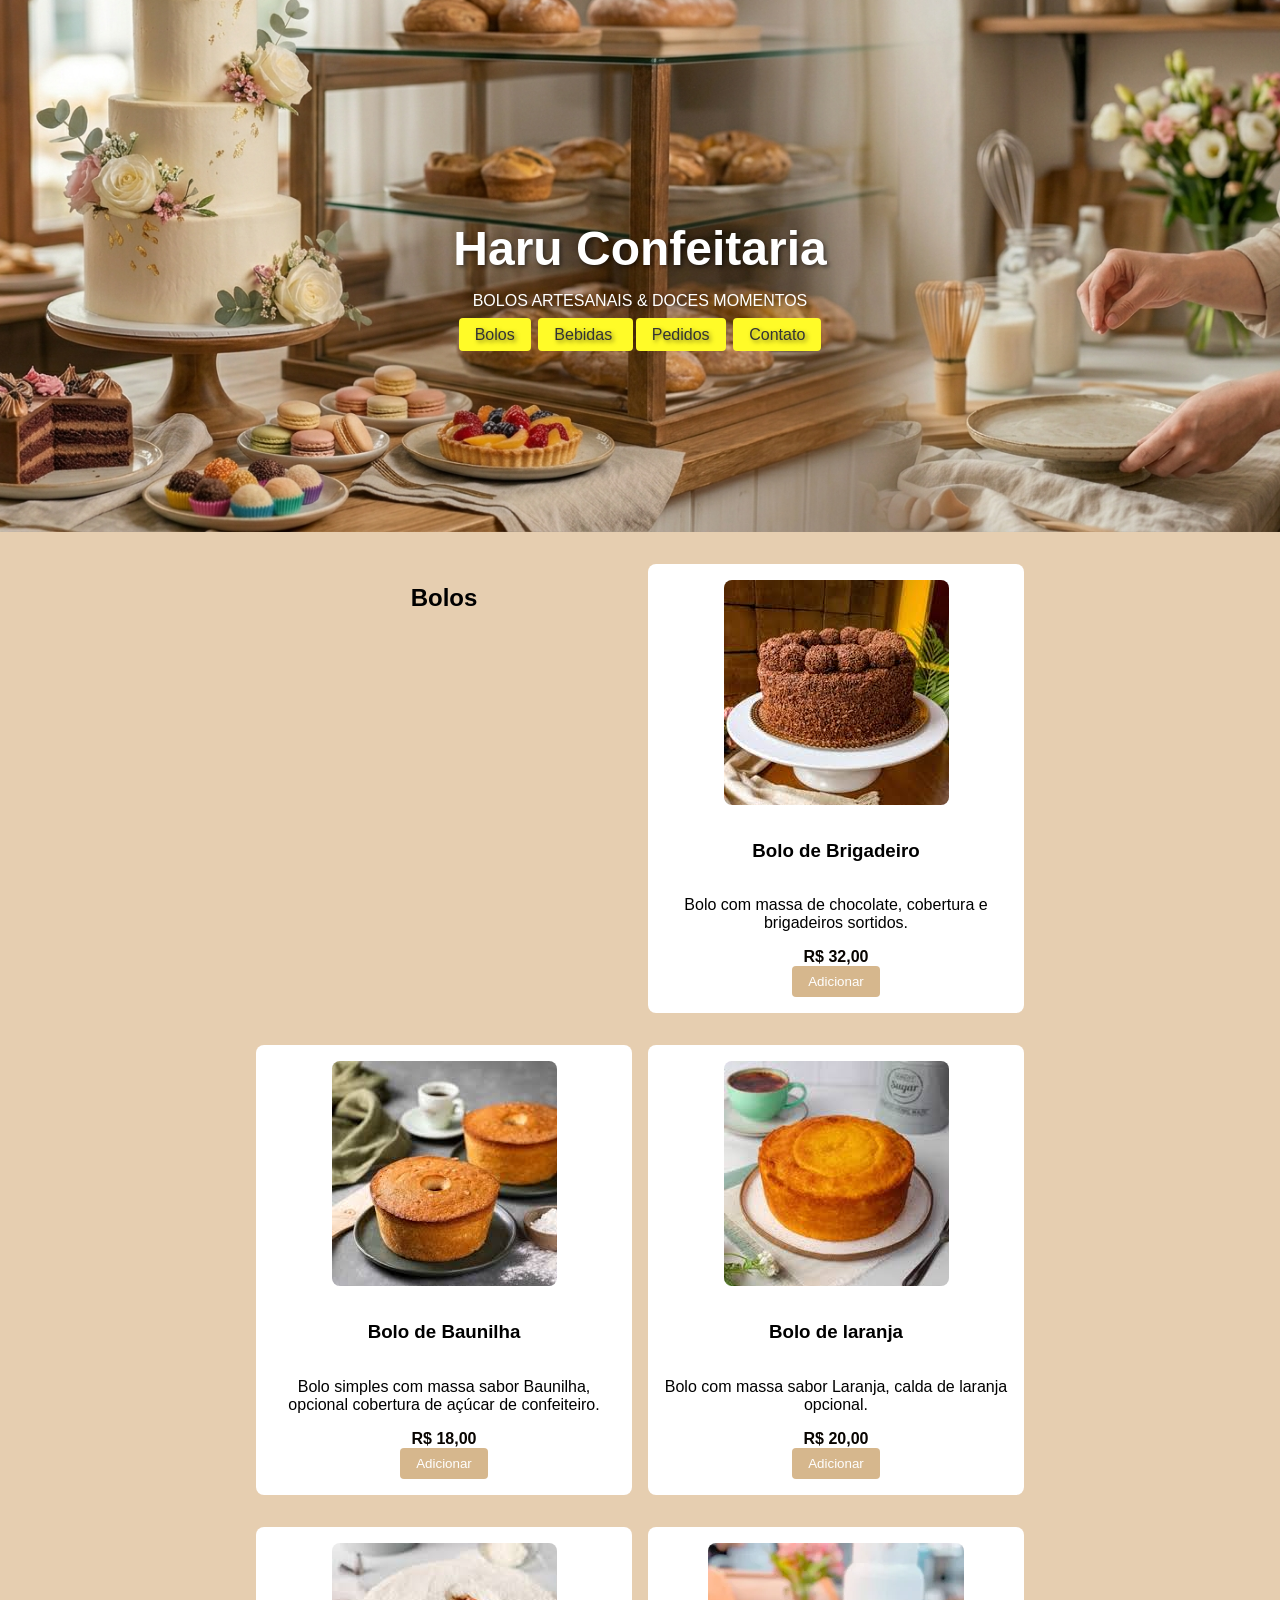
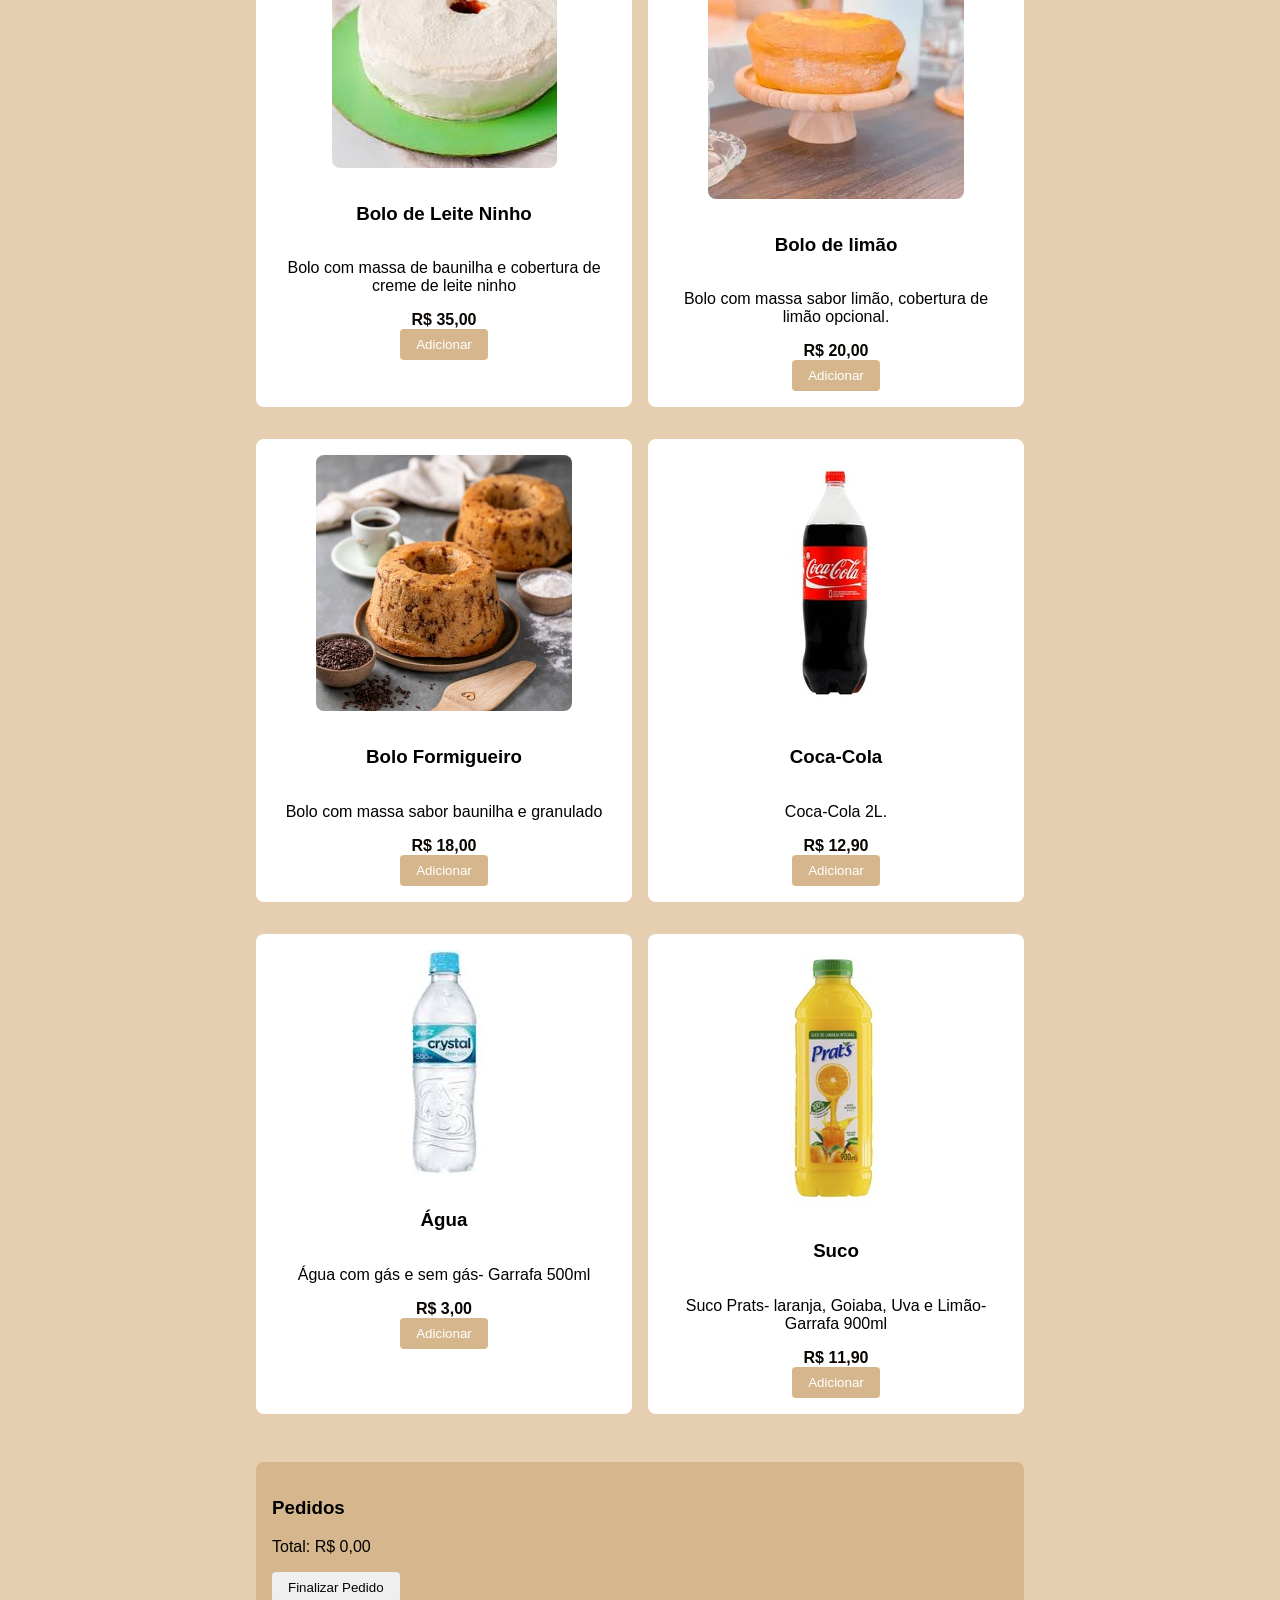
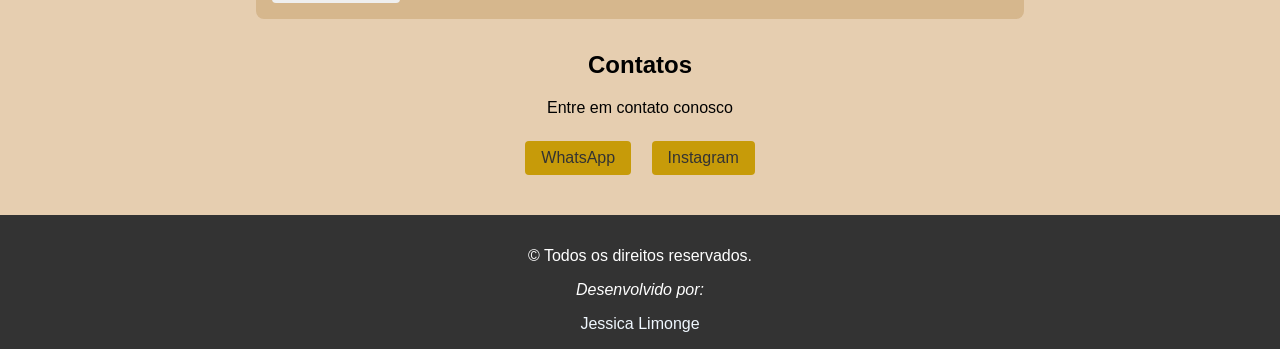
<file: index.html>
<!DOCTYPE html>
<html>

<head>
    <meta charset='utf-8'>
    <meta http-equiv='X-UA-Compatible' content='IE=edge'>
    <title>Page Title</title>
    <meta name='viewport' content='width=device-width, initial-scale=1'>
    <link rel='stylesheet' type='text/css' media='screen' href='style.css'>
</head>

<body>

    <header class="banner">
        <div class="banner-content">
            <h1>Haru Confeitaria </h1>
            <p>BOLOS ARTESANAIS & DOCES MOMENTOS</p>
            <nav>
                <a href="">Bolos</a>
                <a href="">Bebidas </a>
                <a href="">Pedidos</a>
                <a href="">Contato</a>
            </nav>
    </header>

    <main>
        <section id="confeitaria" class="categoria">
            <h2>Bolos</h2>
            <div class="produto">
                <img src="images/Bolo de Brigadeiro.jpeg" alt="Diversos sabores de bolo de pote">
                <h3>Bolo de Brigadeiro</h3>
                <p> Bolo com massa de chocolate, cobertura e brigadeiros sortidos.</p>
                <span class="preco">R$ 32,00</span>
                <button class="adicionar">Adicionar</button>
            </div>
            <div class="produto">
                <img src="images/Bolo de Baunilha.jpeg" alt="Diversos sabores de bolo de pote">
                <h3>Bolo de Baunilha</h3>
                <p> Bolo simples com massa sabor Baunilha, opcional cobertura de açúcar de confeiteiro.</p>
                <span class="preco">R$ 18,00</span>
                <button class="adicionar">Adicionar</button>
            </div>
            <div class="produto">
                <img src="images/Bolo de laranja.jpeg" alt="Diversos sabores de bolo de pote">
                <h3>Bolo de laranja</h3>
                <p> Bolo com massa sabor Laranja, calda de laranja opcional.</p>
                <span class="preco">R$ 20,00</span>
                <button class="adicionar">Adicionar</button>
            </div>
            <div class="produto">
                <img src="images/Bolo de Leite Ninho.jpeg" alt="Diversos sabores de bolo de pote">
                <h3>Bolo de Leite Ninho</h3>
                <p> Bolo com massa de baunilha e cobertura de creme de leite ninho </p>
                <span class="preco">R$ 35,00</span>
                <button class="adicionar">Adicionar</button>
            </div>
            <div class="produto">
                <img src="images/Bolo de limão.webp" alt="Diversos sabores de bolo de pote">
                <h3>Bolo de limão</h3>
                <p> Bolo com massa sabor limão, cobertura de limão opcional.</p>
                <span class="preco">R$ 20,00</span>
                <button class="adicionar">Adicionar</button>
            </div>
            <div class="produto">
                <img src="images/Bolo formigueiro.jpeg" alt="Diversos sabores de bolo de pote">
                <h3>Bolo Formigueiro</h3>
                <p> Bolo com massa sabor baunilha e granulado</p>
                <span class="preco">R$ 18,00</span>
                <button class="adicionar">Adicionar</button>
            </div>
            <div class="produto">
                <img src="images/Coca-Cola.jpg" alt="Diversos sabores de bolo de pote">
                <h3>Coca-Cola</h3>
                <p> Coca-Cola 2L.</p>
                <span class="preco">R$ 12,90</span>
                <button class="adicionar">Adicionar</button>
            </div>
            <div class="produto">
                <img src="images/água.jpg" alt="Diversos sabores de bolo de pote">
                <h3>Água</h3>
                <p> Água com gás e sem gás- Garrafa 500ml</p>
                <span class="preco">R$ 3,00</span>
                <button class="adicionar">Adicionar</button>
            </div>
            <div class="produto">
                <img src="images/Suco.jpg" alt="Diversos sabores de bolo de pote">
                <h3>Suco</h3>
                <p> Suco Prats- laranja, Goiaba, Uva e Limão- Garrafa 900ml</p>
                <span class="preco">R$ 11,90</span>
                <button class="adicionar">Adicionar</button>
            </div>
        </section>

        <section id="pedidos">
            <h3>Pedidos</h3>
            <ul id="lista-pedido">
            </ul>
            <p id="total">Total: R$ 0,00</p>
            <button id="finalizar-pedido">Finalizar Pedido</button>
        </section>

        <section id="contato">
            <h2>Contatos</h2>
            <p>Entre em contato conosco</p>
            <div class="redes-sociais">
                <a href="https://wa.me/43998052669" target="_blank">WhatsApp</a>
                <a href="https://instagram.com/jessica.limonge" target="_blank">Instagram</a>
            </div>
        </section>

    </main>

    <footer>
        <p> &copy; Todos os direitos reservados. </p>
        <p><em>Desenvolvido por: </em></p>
        <a href="https://linkedin.com/in/jessicalimonge">Jessica Limonge</a>

    </footer>

    <script src='script.js'></script>

</body>

</html>
</file>
<file: style.css>
body{
    font-family:  'Segoe UI', Tahoma, Geneva, Verdana, sans-serif;
    margin: 0;
    padding: 0;
    background-color: #e6ceb0;
}

header{
   background-color:rgb(53, 145, 168);
   color: #fff;
   text-align: center;
   padding: 1rem  0;

}

.banner{
     background-image: url('images/Banner3.png');
     background-size: cover;
     background-position: center;
     height: 500px;
     display: flex;
     align-items: center;
     justify-content: center;
     text-align: center;
     color: #fff;
     text-shadow: 2px 2px 4px rgba(0, 0, 0, 0.5);
}

.banner-content{
    width: 80%;
}

.banner h1{
    font-size: 3rem;
    margin-bottom: 1rem;
}

nav a {
    color: #333;
    text-decoration: none;
    margin: 0.1rem;
    padding: 0.5rem 1rem;
    border-radius: 4px;
    background-color: #fffb28;
}
nav a:hover{
    background-color: rgb(241, 191, 199);
    color: #fff;
}

h2{
    text-align: center;
}

main{
    width: 80%;
    margin: 2rem auto;
}

.categoria{
    margin-bottom: 2rem;
}

.produto{
    background-color: #fff;
    border-radius: 8px;
    padding: 1rem;
    margin-bottom: 1rem;
    display: flex;
    flex-direction: column;
    align-items: center;
    text-align: center;
}

.produto img{
    max-width: 100%;
    height: auto;
    border-radius: 8px;
    margin-bottom: 1rem;
}
.preco{
    font-weight: bold;
    color: rgb(8, 4, 0)
}

.adicionar{
    background-color: #d6b78d;
    color: #fff;
    border: none;
    padding: 0.5rem 1rem;
    border-radius: 4px;
    cursor: pointer;
}

#pedidos{
    background-color: #d6b78d;
    padding: 1rem;
    border-radius: 8px;
}

#lista-pedido{
    list-style: none;
    padding: 0;
}

#finalizar-pedido{
    background-color: #e6ceb0 (32, 150, 61);
    border: none;
    color: #050401;
    padding: 0.5rem 1rem;
    border-radius: 4px;
    cursor: pointer;
}

#contato{
    text-align: center;
    margin-top: 2rem;
    background-color: #e6ceb0;
}


.redes-sociais a{
    background-color: #c79b09;
    color:#333;
    display: inline-block;
    padding: 0.5rem 1rem;
    border-radius: 4px;
    text-decoration: none;
    margin: 0.5rem;
}

footer{
    text-align: center;
    padding: 1rem 0;
    background-color: #333;
    color:#fff
}

footer a{
    color:aliceblue;
    text-decoration: none;
}

@media (min-width: 768px){
    main{
        width: 60%;
    }

    .categoria{
        display: grid;
        grid-template-columns: repeat(auto-fit, minmax(250px, 1fr));
        gap: 1rem;
    }
}
</file>
